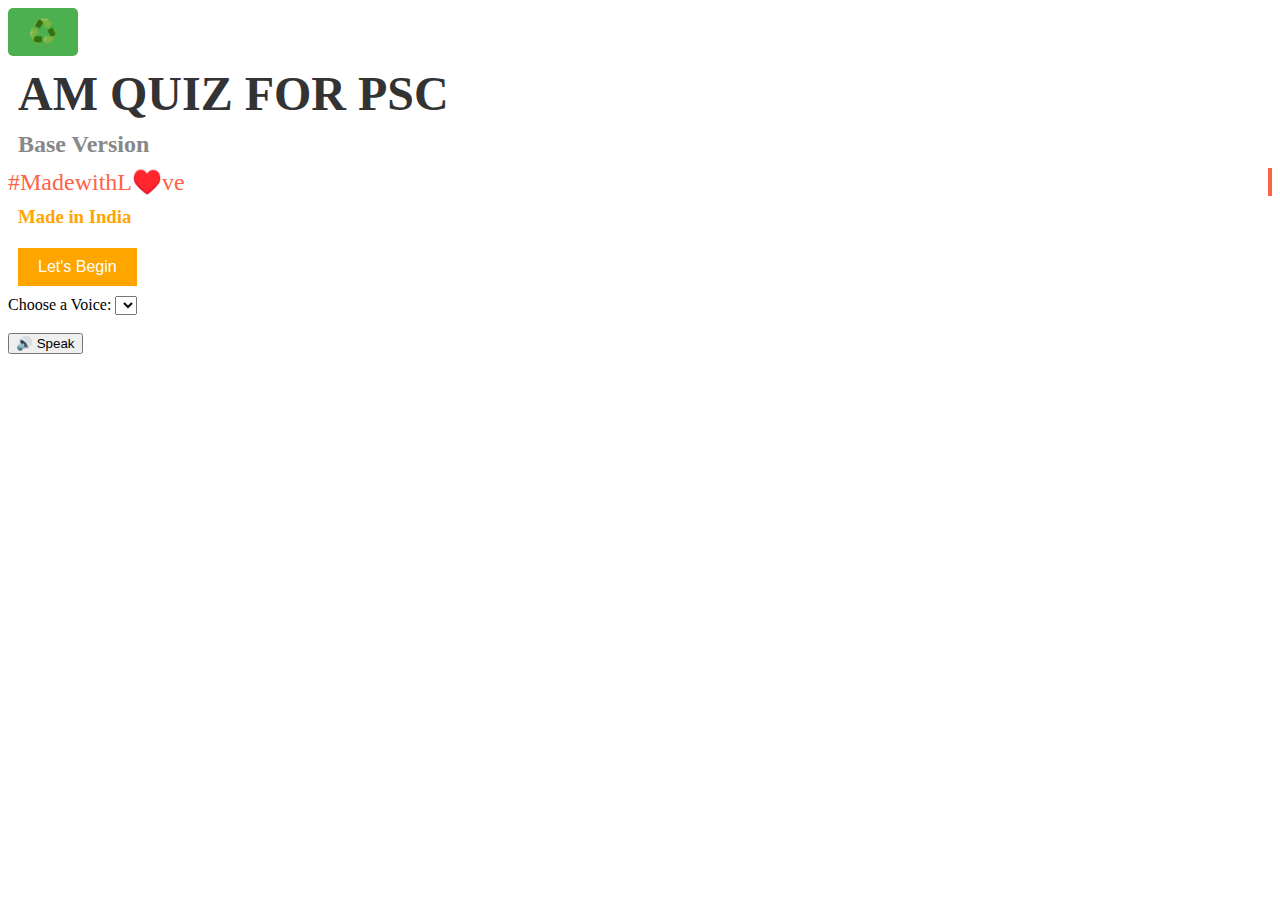
<file: index.html>
<!DOCTYPE html>
<html lang="en">
<head>
     <meta charset="UTF-8">
  <meta name="viewport" content="width=device-width, initial-scale=1.0">
     
  <style>
    .refresh-button {
      font-size: 24px;
      padding: 10px 20px;
      border: none;
      cursor: pointer;
      background-color: #4CAF50;
      color: white;
      border-radius: 5px;
    }

    .refresh-button:hover {
      background-color: #45a049;
    }


     
<div class="loader">
  <div>
    <ul>
      <li>
        <svg fill="currentColor" viewBox="0 0 90 120">
          <path d="M90,0 L90,120 L11,120 C4.92486775,120 0,115.075132 0,109 L0,11 C0,4.92486775 4.92486775,0 11,0 L90,0 Z M71.5,81 L18.5,81 C17.1192881,81 16,82.1192881 16,83.5 C16,84.8254834 17.0315359,85.9100387 18.3356243,85.9946823 L18.5,86 L71.5,86 C72.8807119,86 74,84.8807119 74,83.5 C74,82.1745166 72.9684641,81.0899613 71.6643757,81.0053177 L71.5,81 Z M71.5,57 L18.5,57 C17.1192881,57 16,58.1192881 16,59.5 C16,60.8254834 17.0315359,61.9100387 18.3356243,61.9946823 L18.5,62 L71.5,62 C72.8807119,62 74,60.8807119 74,59.5 C74,58.1192881 72.8807119,57 71.5,57 Z M71.5,33 L18.5,33 C17.1192881,33 16,34.1192881 16,35.5 C16,36.8254834 17.0315359,37.9100387 18.3356243,37.9946823 L18.5,38 L71.5,38 C72.8807119,38 74,36.8807119 74,35.5 C74,34.1192881 72.8807119,33 71.5,33 Z"></path>
        </svg>
      </li>
      <li>
        <svg fill="currentColor" viewBox="0 0 90 120">
          <path d="M90,0 L90,120 L11,120 C4.92486775,120 0,115.075132 0,109 L0,11 C0,4.92486775 4.92486775,0 11,0 L90,0 Z M71.5,81 L18.5,81 C17.1192881,81 16,82.1192881 16,83.5 C16,84.8254834 17.0315359,85.9100387 18.3356243,85.9946823 L18.5,86 L71.5,86 C72.8807119,86 74,84.8807119 74,83.5 C74,82.1745166 72.9684641,81.0899613 71.6643757,81.0053177 L71.5,81 Z M71.5,57 L18.5,57 C17.1192881,57 16,58.1192881 16,59.5 C16,60.8254834 17.0315359,61.9100387 18.3356243,61.9946823 L18.5,62 L71.5,62 C72.8807119,62 74,60.8807119 74,59.5 C74,58.1192881 72.8807119,57 71.5,57 Z M71.5,33 L18.5,33 C17.1192881,33 16,34.1192881 16,35.5 C16,36.8254834 17.0315359,37.9100387 18.3356243,37.9946823 L18.5,38 L71.5,38 C72.8807119,38 74,36.8807119 74,35.5 C74,34.1192881 72.8807119,33 71.5,33 Z"></path>
        </svg>
      </li>
      <li>
        <svg fill="currentColor" viewBox="0 0 90 120">
          <path d="M90,0 L90,120 L11,120 C4.92486775,120 0,115.075132 0,109 L0,11 C0,4.92486775 4.92486775,0 11,0 L90,0 Z M71.5,81 L18.5,81 C17.1192881,81 16,82.1192881 16,83.5 C16,84.8254834 17.0315359,85.9100387 18.3356243,85.9946823 L18.5,86 L71.5,86 C72.8807119,86 74,84.8807119 74,83.5 C74,82.1745166 72.9684641,81.0899613 71.6643757,81.0053177 L71.5,81 Z M71.5,57 L18.5,57 C17.1192881,57 16,58.1192881 16,59.5 C16,60.8254834 17.0315359,61.9100387 18.3356243,61.9946823 L18.5,62 L71.5,62 C72.8807119,62 74,60.8807119 74,59.5 C74,58.1192881 72.8807119,57 71.5,57 Z M71.5,33 L18.5,33 C17.1192881,33 16,34.1192881 16,35.5 C16,36.8254834 17.0315359,37.9100387 18.3356243,37.9946823 L18.5,38 L71.5,38 C72.8807119,38 74,36.8807119 74,35.5 C74,34.1192881 72.8807119,33 71.5,33 Z"></path>
        </svg>
      </li>
      <li>
        <svg fill="currentColor" viewBox="0 0 90 120">
          <path d="M90,0 L90,120 L11,120 C4.92486775,120 0,115.075132 0,109 L0,11 C0,4.92486775 4.92486775,0 11,0 L90,0 Z M71.5,81 L18.5,81 C17.1192881,81 16,82.1192881 16,83.5 C16,84.8254834 17.0315359,85.9100387 18.3356243,85.9946823 L18.5,86 L71.5,86 C72.8807119,86 74,84.8807119 74,83.5 C74,82.1745166 72.9684641,81.0899613 71.6643757,81.0053177 L71.5,81 Z M71.5,57 L18.5,57 C17.1192881,57 16,58.1192881 16,59.5 C16,60.8254834 17.0315359,61.9100387 18.3356243,61.9946823 L18.5,62 L71.5,62 C72.8807119,62 74,60.8807119 74,59.5 C74,58.1192881 72.8807119,57 71.5,57 Z M71.5,33 L18.5,33 C17.1192881,33 16,34.1192881 16,35.5 C16,36.8254834 17.0315359,37.9100387 18.3356243,37.9946823 L18.5,38 L71.5,38 C72.8807119,38 74,36.8807119 74,35.5 C74,34.1192881 72.8807119,33 71.5,33 Z"></path>
        </svg>
      </li>
      <li>
        <svg fill="currentColor" viewBox="0 0 90 120">
          <path d="M90,0 L90,120 L11,120 C4.92486775,120 0,115.075132 0,109 L0,11 C0,4.92486775 4.92486775,0 11,0 L90,0 Z M71.5,81 L18.5,81 C17.1192881,81 16,82.1192881 16,83.5 C16,84.8254834 17.0315359,85.9100387 18.3356243,85.9946823 L18.5,86 L71.5,86 C72.8807119,86 74,84.8807119 74,83.5 C74,82.1745166 72.9684641,81.0899613 71.6643757,81.0053177 L71.5,81 Z M71.5,57 L18.5,57 C17.1192881,57 16,58.1192881 16,59.5 C16,60.8254834 17.0315359,61.9100387 18.3356243,61.9946823 L18.5,62 L71.5,62 C72.8807119,62 74,60.8807119 74,59.5 C74,58.1192881 72.8807119,57 71.5,57 Z M71.5,33 L18.5,33 C17.1192881,33 16,34.1192881 16,35.5 C16,36.8254834 17.0315359,37.9100387 18.3356243,37.9946823 L18.5,38 L71.5,38 C72.8807119,38 74,36.8807119 74,35.5 C74,34.1192881 72.8807119,33 71.5,33 Z"></path>
        </svg>
      </li>
      <li>
        <svg fill="currentColor" viewBox="0 0 90 120">
          <path d="M90,0 L90,120 L11,120 C4.92486775,120 0,115.075132 0,109 L0,11 C0,4.92486775 4.92486775,0 11,0 L90,0 Z M71.5,81 L18.5,81 C17.1192881,81 16,82.1192881 16,83.5 C16,84.8254834 17.0315359,85.9100387 18.3356243,85.9946823 L18.5,86 L71.5,86 C72.8807119,86 74,84.8807119 74,83.5 C74,82.1745166 72.9684641,81.0899613 71.6643757,81.0053177 L71.5,81 Z M71.5,57 L18.5,57 C17.1192881,57 16,58.1192881 16,59.5 C16,60.8254834 17.0315359,61.9100387 18.3356243,61.9946823 L18.5,62 L71.5,62 C72.8807119,62 74,60.8807119 74,59.5 C74,58.1192881 72.8807119,57 71.5,57 Z M71.5,33 L18.5,33 C17.1192881,33 16,34.1192881 16,35.5 C16,36.8254834 17.0315359,37.9100387 18.3356243,37.9946823 L18.5,38 L71.5,38 C72.8807119,38 74,36.8807119 74,35.5 C74,34.1192881 72.8807119,33 71.5,33 Z"></path>
        </svg>
      </li>
    </ul>
  </div><span>Loading</span></div>

<script async src="https://pagead2.googlesyndication.com/pagead/js/adsbygoogle.js?client=ca-pub-6700613757323923"
     crossorigin="anonymous"></script>

    <meta name="google-adsense-account" content="ca-pub-6700613757323923">

    
    <meta charset="UTF-8">
    <meta name="viewport" content="width=device-width, initial-scale=1.0">
    <title>AM QUIZ FOR PSC</title>
     
    <style>
        /* General Styles */
        body {
margin: 0;
      padding: 0;
      background: url('animated_background.gif') no-repeat center center fixed; /* Replace 'your-image.gif' with your GIF file path */
      background-size: cover; /* Ensures the GIF covers the entire screen */
      height: 100vh; /* Full viewport height */

            
            font-family: Arial, sans-serif;
            margin: 0;
            padding: 0;
            background: linear-gradient(to bottom, #fff, #f2f2f2);
            text-align: center;
        }
        h1, h2, h3 {
            margin: 10px;
        }

        .welcome-page, .quiz-page, .end-page {
            display: none;
        }
        .active {
            display: block;
        }

        /* Welcome Page Styles */
        .welcome-page h1 {
            font-size: 3em;
            color: #333;
        }
        .welcome-page h2 {
            color: #888;
        }
        .animated-text {
            font-size: 1.5em;
            color: #ff6347;
            animation: typing 3s steps(20, end), blink 0.5s step-end infinite;
            white-space: nowrap;
            overflow: hidden;
            border-right: 4px solid;
        }
        @keyframes typing {
            from { width: 0; }
            to { width: 100%; }
        }
        @keyframes blink {
            50% { border-color: transparent; }
        }

        .btn {
            background: orange;
            color: white;
            padding: 10px 20px;
            border: none;
            cursor: pointer;
            font-size: 1em;
            margin: 10px;
        }

        /* Quiz Page Styles */
        .quiz-page {
            padding: 20px;
        }
        .question {
            font-size: 1.2em;
            margin: 20px 0;
        }
        .answers button {
            background: #f9f9f9;
            color: #333;
            padding: 10px 20px;
            border: 2px solid #ccc;
            margin: 5px;
            cursor: pointer;
            transition: 0.3s;
        }
        .answers button:hover {
            background: #ddd;
        }
        .timer {
            margin: 20px;
            font-size: 1.5em;
        }
        .timer .analog {
            width: 100px;
            height: 100px;
            margin: 10px auto;
            border: 4px solid #000;
            border-radius: 50%;
            position: relative;
        }
        .timer .hand {
            position: absolute;
            width: 50%;
            height: 2px;
            background: red;
            top: 50%;
            left: 50%;
            transform-origin: 0% 50%;
            transform: rotate(0deg);
            transition: 0.5s linear;
        }

        /* End Page */
        .end-page {
            padding: 20px;
        }
        .result {
            font-size: 2em;
            margin: 20px;
        }

        /* Light Indicator Styles */
        .light-indicator {
            width: 50px;
            height: 50px;
            border-radius: 50%;
            margin: 20px auto;
            background-color: grey;
            animation: blink-animation 1s infinite alternate;
            display: none;
        }
        .green-light {
            background-color: green;
        }
        .red-light {
            background-color: red;
        }

        /* Sad Emoji Animation */
        .sad-emoji {
            font-size: 50px;
            display: none;
            animation: sad-emoji-animation 1s ease-out;
        }
        @keyframes sad-emoji-animation {
            from {
                transform: translateY(-20px);
                opacity: 0;
            }
            to {
                transform: translateY(0);
                opacity: 1;
            }
        }

        /* Scoreboard */
        .score-board {
            margin-top: 20px;
            font-size: 1.5em;
            color: #333;
        }
    </style>
</head>
<body>
     <button class="refresh-button" onclick="location.reload()">♻️</button>

    <!-- Welcome Page -->
    <div class="welcome-page active">
        <h1>AM QUIZ FOR PSC</h1>
        <h2>Base Version</h2>
        <div class="animated-text">#MadewithL♥️ve</div>
        <h3 style="color: orange; margin-top: 10px;">Made in India</h3>
        <button class="btn" id="start-quiz">Let's Begin</button>
    </div>

    <!-- Quiz Page -->
    <div class="quiz-page">
        <div class="header">
            <div style="display: flex; justify-content: space-between; padding: 0 20px;">
                <h3 id="question-number">Question 1/25</h3>
            </div>
        </div>
        <div class="timer">
            <div class="analog">
                <div class="hand" id="analog-hand"></div>
            </div>
            <span id="timer-display">25</span> seconds
        </div>
        <div class="question" id="question-text">Question will appear here.</div>
        <div class="answers" id="answers-container"></div>

        <!-- Light Indicator and Sad Emoji -->
        <div class="light-indicator" id="light-indicator"></div>
        <div class="sad-emoji" id="sad-emoji">😢</div>

        <!-- Scoreboard -->
        <div class="score-board">
            Score: <span id="score-display">0</span>/25
        </div>
    </div>

    <!-- End Page -->
    <div class="end-page">
        <h2>Quiz Completed!</h2>
        <div class="result" id="final-score">Your Score: 0/25</div>
        <button class="btn" id="restart-quiz">Restart Quiz</button>
    </div>

    <script>
        /* JavaScript for Quiz Functionality */

        const questions = 
             [
  {
    "question": "കവിതയിലെ 'മണ്ണും ചില്ലയും' എന്തിനെ പ്രതിനിധീകരിക്കുന്നു?",
    "options": ["മണ്ണിന്റെ ഗുണം", "ചെടികളുടെ പോഷണം", "പ്രകൃതിയുടെ നന്മ", "ജീവിതത്തിന്റെ പ്രതീക്ഷ"],
    "correct": 3
  },
  {
    "question": "'മുറ്റത്തിനൈശ്വര്യം' എന്നത് എന്താണെന്ന് വ്യക്തമാക്കുക?",
    "options": ["ചെടികളും പൂക്കളും", "ആറിന്റെ ശബ്ദം", "പ്രകൃതിയുടെ സമൃദ്ധി", "കുട്ടിക്കാല ഓർമ്മകൾ"],
    "correct": 0
  },
  {
    "question": "'പിന്നെയും പൂക്കുമീ ചില്ലകൾ' കവിതയുടെ ആമുഖം ഏത് ആശയത്തെ ചുറ്റിപ്പറ്റിയതാണ്?",
    "options": ["മണ്ണിന്റെ പ്രാധാന്യം", "ജീവിതത്തിലെ പ്രതീക്ഷ", "കൃഷിയുടെ മഹത്വം", "കുട്ടിക്കാല ഓർമ്മകൾ"],
    "correct": 1
  },
  {
    "question": "വരികൾ: 'ഭൂമിയിലും നിങ്ങൾ തളിർക്കും, ആകാശത്തിലും വേരു പടരും' - ഇവ എന്തിനെ സൂചിപ്പിക്കുന്നു?",
    "options": ["ജീവിതത്തിലെ പുതുജീവിതം", "ചെടികളുടെ വളർച്ച", "പ്രകൃതിയുടെ സൗന്ദര്യം", "ഭൂമിയുടെയും ആകാശത്തിന്റെയും ബന്ധം"],
    "correct": 0
  },
  {
    "question": "'ചില്ലകൾ' എന്നതിന് എന്താണ് കവയിത്രി നൽകുന്ന അർത്ഥം?",
    "options": ["പൊടിക്കാറ്റുകൾ", "ചെടികളുടെ പുഷ്പിത അവസ്ഥ", "മണ്ണിന്റെ വേരുകൾ", "കുട്ടിക്കാല ഓർമ്മകൾ"],
    "correct": 1
  },
  {
    "question": "'ഓണവും പൂവും മറന്ന മലയാള-നാടിങ്ങു ഖിന്ന' - ഈ വരികളിൽ കാണുന്ന തോന്നൽ എന്താണ്?",
    "options": ["പ്രകൃതിയുടെ ആകർഷണം", "ഓണക്കാലത്തെ നഷ്ടം", "പാരമ്പര്യത്തിന്റെ പ്രതിഫലം", "മണ്ണിന്റെ നാശം"],
    "correct": 2
  },
  {
    "question": "കവിതയിൽ 'വേരുകളും തളിരുകളും' എന്തിനെ പ്രതിനിധീകരിക്കുന്നു?",
    "options": ["ജീവിതത്തിന്റെ തുടക്കം", "മണ്ണിന്റെ വളർച്ച", "സൗഹൃദത്തിന്റെ വേരുകൾ", "കൃഷിയുടെ പ്രതീക്ഷ"],
    "correct": 0
  },
  {
    "question": "'മുറ്റത്തിനൈശ്വര്യം' എന്നതിൽ പറയുന്നത് എന്തിനെക്കുറിച്ചാണ്?",
    "options": ["കൃഷിയുടെ സമൃദ്ധി", "ചെടികളുടെ പുഷ്പങ്ങൾ", "മണ്ണിന്റെ പ്രാധാന്യം", "ജീവിതത്തിലെ പ്രതീക്ഷ"],
    "correct": 1
  },
  {
    "question": "'തളിർപ്പൂക്കൾ' എന്നത് എന്താണ് സൂചിപ്പിക്കുന്നത്?",
    "options": ["ചെടികൾ", "പ്രകൃതിയുടെ സൗന്ദര്യം", "ജീവിതത്തിന്റെ പുതുമ", "കൃഷിയുടെ മഹത്വം"],
    "correct": 2
  },
  {
    "question": "'ചില്ലകളിൽ പൂക്കുക' - എന്തിന്റെ പ്രതീകമാണ്?",
    "options": ["ചെടികൾ പുഷ്പിക്കുന്നത്", "ജീവിതത്തിൽ പ്രതീക്ഷ ഉയരുന്നത്", "പ്രകൃതിയുടെ പുനരുജ്ജീവനം", "മണ്ണിന്റെ മഹത്വം"],
    "correct": 1
  },
  {
    "question": "'പ്രകൃതിയോടുള്ള സ്നേഹം' കവിതയിലെ ഏത് ഭാഗത്തിലാണ് പ്രകടമാകുന്നത്?",
    "options": ["പൂക്കളെയും തളിരുകളെയും കുറിച്ചുള്ള വരികളിൽ", "മണ്ണിന്റെയും ആകാശത്തിന്റെയും നന്മയെക്കുറിച്ച് പറയുമ്പോൾ", "ചില്ലകളിൽ പൂക്കുന്നത് സൂചിപ്പിച്ചപ്പോൾ", "എല്ലാ ഭാഗങ്ങളിലുമുള്ള പ്രമേയത്തിലൂടെയുമാണ്"],
    "correct": 3
  },
  {
    "question": "'വേരുകൾ' എന്നത് എന്തിന്റെ പ്രതിനിധിയാണ്?",
    "options": ["ജീവിതത്തിന്റെ ബലസ്ഥാനം", "ചെടികളുടെ വളർച്ച", "മണ്ണിന്റെ ശക്തി", "കൃഷിയുടെ പ്രാധാന്യം"],
    "correct": 0
  },
  {
    "question": "'മണ്ണും ആകാശവും' - ഈ കവിതയിൽ ഇവ എന്തിനെ പ്രതിനിധീകരിക്കുന്നു?",
    "options": ["ചെടികളുടെ പൂർണത", "പ്രകൃതിയുടെ ശക്തി", "ജീവിതത്തിന്റെ രണ്ടായാമങ്ങൾ", "പ്രതീക്ഷയും വിശ്വാസവും"],
    "correct": 3
  },
  {
    "question": "'മണ്ണിൽ തളിർക്കും' - ഇതിലൂടെ ജീവിതത്തെക്കുറിച്ച് എന്താണ് സൂചിപ്പിക്കുന്നത്?",
    "options": ["ജീവിതത്തിന്റെ തുടക്കം", "പ്രകൃതിയുടെ സാധ്യത", "മണ്ണിന്റെ പ്രാധാന്യം", "പുനരുജ്ജീവനം"],
    "correct": 2
  },
  {
    "question": "'ആകാശത്തിലും വേരു പടരും' - ഇതിലൂടെ ഏത് പ്രതീകമാണ് നൽകുന്നത്?",
    "options": ["പ്രകൃതിയുടെ സവിശേഷത", "മരങ്ങളുടെയും വേരുകളുടെയും വളർച്ച", "വ്യാപനത്തിന്റെയും വിശാലതയുടെയും പ്രതീകം", "സൗന്ദര്യത്തിന്റെ മഹത്വം"],
    "correct": 2
  },
  {
    "question": "'പിന്നെയും പൂക്കുമീ ചില്ലകൾ' എന്ന പാഠഭാഗത്തിൽ കവയിത്രി ഏത് സന്ദേശമാണ് നൽകുന്നത്?",
    "options": ["ജീവിതത്തിൽ പ്രതീക്ഷ നൽകുക", "കൃഷിയുടെ പ്രാധാന്യം", "ഭൂമിയുടെ നന്മ", "പ്രകൃതിയുടെ പ്രത്യാശ"],
    "correct": 0
  },
  {
    "question": "'മണ്ണിൽ വളരുന്ന ചെടികൾ' - ഇതിന്റെ സന്ദേശം എന്താണ്?",
    "options": ["മണ്ണിന്റെ നന്മ", "ചെടികളുടെ വളർച്ച", "പ്രകൃതിയുടെ മഹത്വം", "ജീവിതത്തിൽ പ്രതീക്ഷ പകരൽ"],
    "correct": 3
  },
  {
    "question": "'പൂക്കളുടെയും തളിരുകളുടെയും' നിമിഷങ്ങൾ ഏത് പ്രേരണയാണ് നൽകുന്നത്?",
    "options": ["പ്രകൃതിയോടുള്ള ആകർഷണം", "ജീവിതത്തിന്റെ പുതുമ", "ഭാവനയുടെ പുത്തൻ ലോകം", "സൗഹൃദത്തിന്റെ വേരുകൾ"],
    "correct": 1
  },
  {
    "question": "'ചില്ലകൾ' എന്നത് എന്തിനെയും സൂചിപ്പിക്കുന്നു?",
    "options": ["ചെടികളുടെ പുഷ്പിതാവസ്ഥ", "പ്രകൃതിയുടെ പുനരുജ്ജീവനം", "ജീവിതത്തിലെ പ്രതീക്ഷ", "സൗഹൃദത്തിന്റെ വേരുകൾ"],
    "correct": 2
  },
  {
    "question": "കവിതയിൽ 'മണ്ണിന്റെ കരുത്ത്' എന്തിനെ പ്രതിനിധാനം ചെയ്യുന്നു?",
    "options": ["പ്രകൃതിയുടെ ശക്തി", "ചെടികളുടെ വളർച്ച", "ജീവിതത്തിലെ പ്രതീക്ഷ", "മണ്ണിന്റെ പ്രത്യാശ"],
    "correct": 0
  },
  
  {
    "question": "കവിതയുടെ പ്രധാന ആശയം എന്താണ്?",
    "options": ["പ്രകൃതിയോടുള്ള സ്നേഹം", "ജീവിതത്തിലേക്ക് പ്രതീക്ഷ നൽകുക", "കൃഷിയുടെ പ്രാധാന്യം", "കുട്ടിക്കാലത്തിന്റെ ഓർമ്മകൾ"],
    "correct": 0
  },
  {
    "question": "കവിതയിൽ 'ചില്ലകൾ പൂക്കും' എന്നത് എന്തിനെ സൂചിപ്പിക്കുന്നു?",
    "options": ["ചെടികളുടെ വളർച്ച", "പ്രകൃതിയുടെ പുതുമ", "ജീവിതത്തിലെ പുതുജീവിതം", "കുട്ടിക്കാലത്തിന്റെ പൂക്കൾ"],
    "correct": 2
  },
  {
    "question": "ഭൂമിയിലും നിങ്ങൾ തളിർക്കും; ആകാശത്തിലും വേരു പടരും - ഈ വരികളിൽ നിന്ന് എന്താണ് പഠിക്കാനാവുന്നത്?",
    "options": ["വളർച്ചയും പ്രതീക്ഷയും", "പ്രകൃതിയുടെ വൈവിധ്യവും സൗന്ദര്യവും", "മണ്ണിന്റെയും ആകാശത്തിന്റെയും പ്രാധാന്യം", "കൃഷിയുടെ മഹത്വം"],
    "correct": 0
  },
  {
    "question": "കവിതയിലെ കേന്ദ്ര കഥാപാത്രം ആരാണ്?",
    "options": ["വേരുകൾ", "തളിരുകൾ", "മണ്ണ്", "ചെടികൾ"],
    "correct": 1
  },
  {
    "question": "കവയിത്രി കുട്ടിക്കാലത്തെ ഏത് വശം ഓർക്കുന്നു?",
    "options": ["വീട്ടമ്മയുടെ കരുതൽ", "മണ്ണിലെ കളികൾ", "വഴവഴക്കമുള്ള മുറ്റം", "പറമ്പിൽ കളിച്ച ദിനങ്ങൾ"],
    "correct": 3
  },
  {
    "question": "'മുറ്റത്തിനൈശ്വര്യം' എന്നതിന് എന്ത് അർത്ഥമുണ്ട്?",
    "options": ["വേരുകളും തളിരുകളും", "ചെടികളുടെ പുഷ്പണി", "കൃഷിയുടെ സമൃദ്ധി", "ഭൂമിയുടെ സൗന്ദര്യം"],
    "correct": 1
  },
  {
    "question": "കവിതയിൽ 'തളിർപ്പൂക്കൾ' എന്തിനെ പ്രതിനിധീകരിക്കുന്നു?",
    "options": ["സൗഹൃദത്തിന്റെ വേരുകൾ", "ഭൂമിയുടെ പ്രതീക്ഷ", "ജീവിതത്തിലെ പുതുഭാവന", "കൃഷിയുടെ വളർച്ച"],
    "correct": 2
  },
  {
    "question": "'ഓണവും പൂവും മറന്ന മലയാള-നാടിങ്ങു ഖിന്ന' - ഈ വരികളിൽ കവയിത്രിയുടെ ദുഃഖം എന്ത് വ്യക്തമാക്കുന്നു?",
    "options": ["മലയാളിയുടെ പാരമ്പര്യ നഷ്ടം", "കൃഷിയുടെ പ്രാധാന്യം", "കുടുംബത്തിന്റെ സ്നേഹം", "സമൂഹത്തിന്റെ മാറ്റങ്ങൾ"],
    "correct": 0
  },
  {
    "question": "'മണ്ണും ചില്ലയും' എന്ന കാഴ്ച കവിതയിൽ എന്തിനെയാണ് പ്രതിനിധീകരിക്കുന്നത്?",
    "options": ["ചെടികളുടെ വളർച്ചയും പോഷണവും", "പ്രകൃതിയും മനുഷ്യനും തമ്മിലുള്ള ബന്ധം", "ജീവിതത്തെ പ്രതിഫലിപ്പിക്കുന്ന പ്രത്യാശ", "ഭൂമിയുടെ പ്രതീക്ഷ"],
    "correct": 2
  },
  {
    "question": "പാടങ്ങൾക്ക് 'ചില്ലകൾ പൂക്കും' എന്നു പറയുന്നത് എന്തുകൊണ്ടാണ്?",
    "options": ["ചെടികൾ പൂക്കുന്ന സമയം", "മണ്ണിന്റെ വളർച്ച", "പ്രകൃതിയുടെ പുതുമ", "ജീവിതത്തിന്റെ പ്രതീക്ഷ"],
    "correct": 3
  }
  
    // Add more questions as required to make up to 100
];

        let currentQuestion = 0;
    let score = 0;
    let timerInterval;

    const welcomePage = document.querySelector('.welcome-page');
    const quizPage = document.querySelector('.quiz-page');
    const endPage = document.querySelector('.end-page');

    const startQuizButton = document.getElementById('start-quiz');
    const restartQuizButton = document.getElementById('restart-quiz');

    const questionText = document.getElementById('question-text');
    const answersContainer = document.getElementById('answers-container');
    const timerDisplay = document.getElementById('timer-display');
    const analogHand = document.getElementById('analog-hand');
    const questionNumber = document.getElementById('question-number');
    const finalScore = document.getElementById('final-score');
    const scoreDisplay = document.getElementById('score-display');
    const lightIndicator = document.getElementById('light-indicator');
    const sadEmoji = document.getElementById('sad-emoji');

    function shuffleArray(arr) {
        for (let i = arr.length - 1; i > 0; i--) {
            const j = Math.floor(Math.random() * (i + 1));
            [arr[i], arr[j]] = [arr[j], arr[i]];
        }
    }

    function startQuiz() {
        currentQuestion = 0;
        score = 0;
        scoreDisplay.textContent = score;
        shuffleArray(questions); // Shuffle the question order here.
        welcomePage.classList.remove('active');
        quizPage.classList.add('active');
        loadQuestion();
    }

    function endQuiz() {
        quizPage.classList.remove('active');
        endPage.classList.add('active');
        finalScore.textContent = `Your Score: ${score}/${questions.length}`;
    }

    function restartQuiz() {
        endPage.classList.remove('active');
        welcomePage.classList.add('active');
    }

    function loadQuestion() {
        if (currentQuestion >= questions.length) {
            endQuiz();
            return;
        }

        const q = questions[currentQuestion];
        questionText.textContent = q.question;
        answersContainer.innerHTML = '';
        questionNumber.textContent = `Question ${currentQuestion + 1}/${questions.length}`;

        let shuffledOptions = [...q.options];
        shuffleArray(shuffledOptions);

        shuffledOptions.forEach((option, index) => {
            const button = document.createElement('button');
            button.textContent = String.fromCharCode(97 + index) + ". " + option;
            button.onclick = () => checkAnswer(index === shuffledOptions.indexOf(q.options[q.correct]));
            answersContainer.appendChild(button);
        });

        startTimer();
    }

    function checkAnswer(correct) {
        clearInterval(timerInterval);
        lightIndicator.style.display = 'block';

        if (correct) {
            lightIndicator.classList.add('green-light');
            lightIndicator.classList.remove('red-light');
            score++;
            scoreDisplay.textContent = score;
            setTimeout(() => lightIndicator.style.display = 'none', 500);
        } else {
            lightIndicator.classList.add('red-light');
            lightIndicator.classList.remove('green-light');
            sadEmoji.style.display = 'inline-block';
            setTimeout(() => sadEmoji.style.display = 'none', 1000);
            setTimeout(() => lightIndicator.style.display = 'none', 1000);
        }

        currentQuestion++;
        loadQuestion();
    }

    function startTimer() {
        let timeLeft = 25;
        timerDisplay.textContent = timeLeft;
        analogHand.style.transform = `rotate(0deg)`;

        timerInterval = setInterval(() => {
            timeLeft--;
            timerDisplay.textContent = timeLeft;
            analogHand.style.transform = `rotate(${(25 - timeLeft) * 14.4}deg)`;

            if (timeLeft <= 0) {
                clearInterval(timerInterval);
                checkAnswer(false);
            }
        }, 1000);
    }

    startQuizButton.addEventListener('click', startQuiz);
    restartQuizButton.addEventListener('click', restartQuiz);
</script>

     <div>
                    <label for="voiceSelect">Choose a Voice:</label>
                    <select id="voiceSelect"></select>
                    <br><br>
                    <button id="speakButton">🔊 Speak</button>
                </div>

                <div>
                     <script src="script.js"></script> <!-- Link to your external JS file -->
                    <audio id="wrongAudio" src="wrongs.mp3"></audio>
                    <audio id="rightAudio" src="rights.mp3"></audio>
                </div>
            </p>
</div>
     

</body>
</html>
</file>
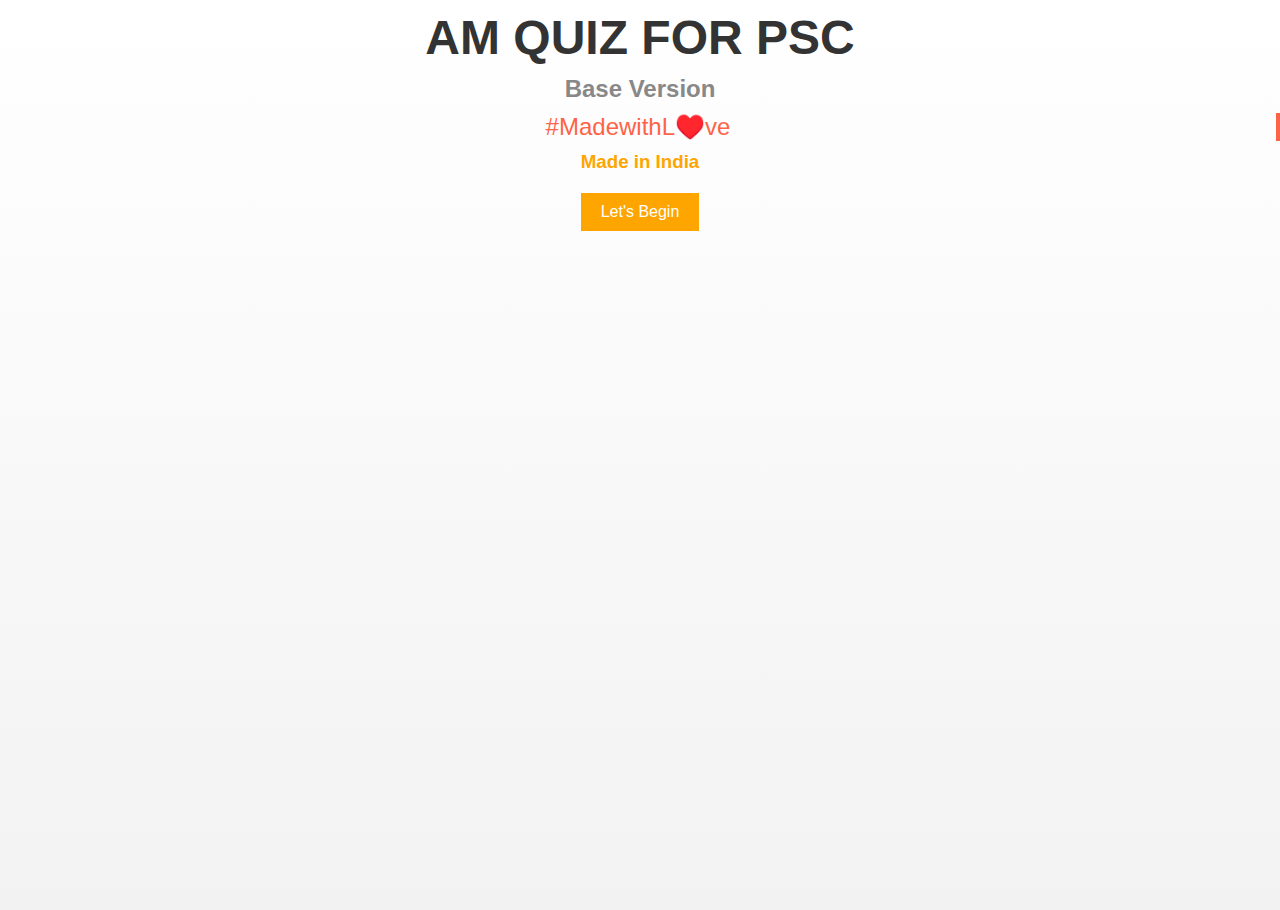
<file: index (1).html>
<!DOCTYPE html>
<html lang="en">
<head>

<script async src="https://pagead2.googlesyndication.com/pagead/js/adsbygoogle.js?client=ca-pub-6700613757323923"
     crossorigin="anonymous"></script>

    <meta name="google-adsense-account" content="ca-pub-6700613757323923">

    
    <meta charset="UTF-8">
    <meta name="viewport" content="width=device-width, initial-scale=1.0">
    <title>AM QUIZ FOR PSC</title>
    <style>
        /* General Styles */
        body {
margin: 0;
      padding: 0;
      background: url('animated_background.gif') no-repeat center center fixed; /* Replace 'your-image.gif' with your GIF file path */
      background-size: cover; /* Ensures the GIF covers the entire screen */
      height: 100vh; /* Full viewport height */

            
            font-family: Arial, sans-serif;
            margin: 0;
            padding: 0;
            background: linear-gradient(to bottom, #fff, #f2f2f2);
            text-align: center;
        }
        h1, h2, h3 {
            margin: 10px;
        }

        .welcome-page, .quiz-page, .end-page {
            display: none;
        }
        .active {
            display: block;
        }

        /* Welcome Page Styles */
        .welcome-page h1 {
            font-size: 3em;
            color: #333;
        }
        .welcome-page h2 {
            color: #888;
        }
        .animated-text {
            font-size: 1.5em;
            color: #ff6347;
            animation: typing 3s steps(20, end), blink 0.5s step-end infinite;
            white-space: nowrap;
            overflow: hidden;
            border-right: 4px solid;
        }
        @keyframes typing {
            from { width: 0; }
            to { width: 100%; }
        }
        @keyframes blink {
            50% { border-color: transparent; }
        }

        .btn {
            background: orange;
            color: white;
            padding: 10px 20px;
            border: none;
            cursor: pointer;
            font-size: 1em;
            margin: 10px;
        }

        /* Quiz Page Styles */
        .quiz-page {
            padding: 20px;
        }
        .question {
            font-size: 1.2em;
            margin: 20px 0;
        }
        .answers button {
            background: #f9f9f9;
            color: #333;
            padding: 10px 20px;
            border: 2px solid #ccc;
            margin: 5px;
            cursor: pointer;
            transition: 0.3s;
        }
        .answers button:hover {
            background: #ddd;
        }
        .timer {
            margin: 20px;
            font-size: 1.5em;
        }
        .timer .analog {
            width: 100px;
            height: 100px;
            margin: 10px auto;
            border: 4px solid #000;
            border-radius: 50%;
            position: relative;
        }
        .timer .hand {
            position: absolute;
            width: 50%;
            height: 2px;
            background: red;
            top: 50%;
            left: 50%;
            transform-origin: 0% 50%;
            transform: rotate(0deg);
            transition: 0.5s linear;
        }

        /* End Page */
        .end-page {
            padding: 20px;
        }
        .result {
            font-size: 2em;
            margin: 20px;
        }

        /* Light Indicator Styles */
        .light-indicator {
            width: 50px;
            height: 50px;
            border-radius: 50%;
            margin: 20px auto;
            background-color: grey;
            animation: blink-animation 1s infinite alternate;
            display: none;
        }
        .green-light {
            background-color: green;
        }
        .red-light {
            background-color: red;
        }

        /* Sad Emoji Animation */
        .sad-emoji {
            font-size: 50px;
            display: none;
            animation: sad-emoji-animation 1s ease-out;
        }
        @keyframes sad-emoji-animation {
            from {
                transform: translateY(-20px);
                opacity: 0;
            }
            to {
                transform: translateY(0);
                opacity: 1;
            }
        }

        /* Scoreboard */
        .score-board {
            margin-top: 20px;
            font-size: 1.5em;
            color: #333;
        }
    </style>
</head>
<body>
    <!-- Welcome Page -->
    <div class="welcome-page active">
        <h1>AM QUIZ FOR PSC</h1>
        <h2>Base Version</h2>
        <div class="animated-text">#MadewithL♥️ve</div>
        <h3 style="color: orange; margin-top: 10px;">Made in India</h3>
        <button class="btn" id="start-quiz">Let's Begin</button>
    </div>

    <!-- Quiz Page -->
    <div class="quiz-page">
        <div class="header">
            <div style="display: flex; justify-content: space-between; padding: 0 20px;">
                <h3 id="question-number">Question 1/25</h3>
            </div>
        </div>
        <div class="timer">
            <div class="analog">
                <div class="hand" id="analog-hand"></div>
            </div>
            <span id="timer-display">25</span> seconds
        </div>
        <div class="question" id="question-text">Question will appear here.</div>
        <div class="answers" id="answers-container"></div>

        <!-- Light Indicator and Sad Emoji -->
        <div class="light-indicator" id="light-indicator"></div>
        <div class="sad-emoji" id="sad-emoji">😢</div>

        <!-- Scoreboard -->
        <div class="score-board">
            Score: <span id="score-display">0</span>/25
        </div>
    </div>

    <!-- End Page -->
    <div class="end-page">
        <h2>Quiz Completed!</h2>
        <div class="result" id="final-score">Your Score: 0/25</div>
        <button class="btn" id="restart-quiz">Restart Quiz</button>
    </div>

    <script>
        /* JavaScript for Quiz Functionality */

        const questions = [
            { question: "കേരളത്തിന്റെ ഔദ്യോഗിക ഭാഷ?", options: ["മലയാളം", "ഇംഗ്ലീഷ്", "ഹിന്ദി", "தமிழ்"], correct: 0 },
            { question: "ഇന്ത്യയുടെ ദേശീയ പുഷ്പം?", options: ["താമര", "ജാസ്മിൻ", "ഗുൽമോഹർ", "റോസ്"], correct: 0 },
            { question: "ഇന്ത്യയിലെ ഏറ്റവും വലിയ സംസ്ഥാനത്ത് ഏത്?", options: ["രാജസ്ഥാന", "ഉത്തർപ്രദേശ്", "മഹാരാഷ്ട്ര", "മധ്യപ്രദേശ്"], correct: 0 },
            { question: "കേരളത്തിലെ ദൃശ്യമാർഗ്ഗം എവിടെയാണ്?", options: ["തിരുവനന്തപുരം", "കോട്ടയം", "പാലക്കാട്", "കൊച്ചി"], correct: 3 },
            { question: "പാർലമെന്റിന്റെ തിരഞ്ഞെടുപ്പ് എന്തൊക്കെയാണ്?", options: ["ലോകസഭ", "രാജ്യസഭ", "നീതിമനോര", "സമവായ"], correct: 0 },
            { question: "ഇന്ത്യയുടെ സ്വാതന്ത്ര്യ ദിനം ഏതാണ്?", options: ["ആഗസ്റ്റ് 15", "ജനുവരി 26", "ഒക്റ്റോബർ 2", "മെയ് 1"], correct: 0 },
    { question: "ഇന്ത്യയുടെ തലസ്ഥാനം ഏതാണ്?", options: ["ഡൽഹി", "മുംബൈ", "കൊൽക്കത്ത", "ചെന്നൈ"], correct: 0 },
    { question: "ഇന്ത്യയുടെ ദേശീയ ഗാനം രചിച്ചത് ആരാണ്?", options: ["രബീന്ദ്രനാഥ് ടാഗോർ", "ബാങ്കിം ചന്ദ്ര ചാറ്റർജീ", "മഹാത്മാ ഗാന്ധി", "ജവാഹർലാൽ നെഹ്റു"], correct: 0 },
    { question: "ഇന്ത്യയുടെ ദേശീയ മൃഗം ഏതാണ്?", options: ["കടുവ", "ആന", "സിംഹം", "പുള്ളിപ്പുലി"], correct: 0 },
    { question: "ഇന്ത്യയുടെ ദേശീയ പക്ഷി ഏതാണ്?", options: ["മയിൽ", "കാക്ക", "കുരുവി", "കഴുകൻ"], correct: 0 },
    { question: "ഇന്ത്യയുടെ സ്വാതന്ത്ര്യ ദിനം എപ്പോഴാണ്?", options: ["1947", "1950", "1930", "1942"], correct: 0 },
    { question: "കേരളത്തിന്റെ ഔദ്യോഗിക ഭാഷ ഏതാണ്?", options: ["മലയാളം", "ഇംഗ്ലീഷ്", "തമിഴ്", "ഹിന്ദി"], correct: 0 },
    { question: "ഇന്ത്യയുടെ ദേശീയ പുഷ്പം ഏതാണ്?", options: ["താമര", "ഗുലാബ്", "സുന്ദരി", "ചെമ്പരത്തി"], correct: 0 },
    { question: "ഇന്ത്യയിലെ ഏറ്റവും വലിയ സംസ്ഥാനം ഏതാണ്?", options: ["രാജസ്ഥാന", "ഉത്തർപ്രദേശ്", "മധ്യപ്രദേശ്", "തമിഴ്നാട്"], correct: 0 },
    { question: "കേരളത്തിന്റെ ഏറ്റവും വലിയ ജില്ല ഏതാണ്?", options: ["പാലക്കാട്", "തൃശൂർ", "കോഴിക്കോട്", "കാസർഗോഡ്"], correct: 0 },
    { question: "കേരളത്തിലെ ഏറ്റവും ചെറിയ ജില്ല ഏതാണ്?", options: ["ആലപ്പുഴ", "വയനാട്", "ഇടുക്കി", "കോട്ടയം"], correct: 1 },
    { question: "ഇന്ത്യയുടെ ആദ്യ പ്രധാനമന്ത്രി ആരായിരുന്നു?", options: ["ജവാഹർലാൽ നെഹ്റു", "ഗാന്ധിജി", "ഇന്ദിരാ ഗാന്ധി", "വല്ലഭായ് പട്ടേൽ"], correct: 0 },
    { question: "ഇന്ത്യയുടെ ദേശീയ ഗാനം ഏതാണ്?", options: ["ജന ഗണ മന", "വന്ദേ മാതരം", "സаре ജഹാൻ സെ അച്ഛാ", "മറൈറൈ ഗാന"], correct: 0 },
    { question: "കേരളത്തിന്റെ നദികളുടെ സംഖ്യ എത്രയാണ്?", options: ["44", "28", "30", "52"], correct: 0 },
    { question: "കേരളത്തിന്റെ ചലച്ചിത്ര നഗരം എവിടെയാണ്?", options: ["കൊച്ചി", "പാലക്കാട്", "കോട്ടയം", "തൃശൂർ"], correct: 0 },
    { question: "കേരളത്തിലെ ഏറ്റവും നീളം കൂടിയ നദി ഏതാണ്?", options: ["പെരിയാർ", "ഭരതപ്പുഴ", "ചാലിയാർ", "പമ്പ"], correct: 0 },
    { question: "ഇന്ത്യയുടെ ആദ്യ രാഷ്ട്രപതി ആരായിരുന്നു?", options: ["ഡോ. രാജേന്ദ്ര പ്രസാദ്", "സർദാർ പട്ടേൽ", "ജവാഹർലാൽ നെഹ്റു", "ഡോ. ബി.ആർ. അംബേദ്കർ"], correct: 0 },
    { question: "ഇന്ത്യയിലെ ഏറ്റവും ഉയരമുള്ള കൊടുമുടി ഏതാണ്?", options: ["കഞ്ചൻജംഗ", "എവറസ്റ്റ്", "അൻനപുര്ണ", "ലോട്ട്സെ"], correct: 0 },
    { question: "ഇന്ത്യയുടെ ദേശീയ കായികം ഏതാണ്?", options: ["ഹോക്കി", "ക്രിക്കറ്റ്", "ഫുട്ബോൾ", "കബഡി"], correct: 0 },
    { question: "കേരളത്തിൽ സാക്ഷരത നേടിയ ആദ്യ ജില്ല ഏതാണ്?", options: ["എറണാകുളം", "കോഴിക്കോട്", "തിരുവനന്തപുരം", "ആലപ്പുഴ"], correct: 0 },
   
    // Add more questions as required to make up to 100
];

        let currentQuestion = 0;
    let score = 0;
    let timerInterval;

    const welcomePage = document.querySelector('.welcome-page');
    const quizPage = document.querySelector('.quiz-page');
    const endPage = document.querySelector('.end-page');

    const startQuizButton = document.getElementById('start-quiz');
    const restartQuizButton = document.getElementById('restart-quiz');

    const questionText = document.getElementById('question-text');
    const answersContainer = document.getElementById('answers-container');
    const timerDisplay = document.getElementById('timer-display');
    const analogHand = document.getElementById('analog-hand');
    const questionNumber = document.getElementById('question-number');
    const finalScore = document.getElementById('final-score');
    const scoreDisplay = document.getElementById('score-display');
    const lightIndicator = document.getElementById('light-indicator');
    const sadEmoji = document.getElementById('sad-emoji');

    function shuffleArray(arr) {
        for (let i = arr.length - 1; i > 0; i--) {
            const j = Math.floor(Math.random() * (i + 1));
            [arr[i], arr[j]] = [arr[j], arr[i]];
        }
    }

    function startQuiz() {
        currentQuestion = 0;
        score = 0;
        scoreDisplay.textContent = score;
        shuffleArray(questions); // Shuffle the question order here.
        welcomePage.classList.remove('active');
        quizPage.classList.add('active');
        loadQuestion();
    }

    function endQuiz() {
        quizPage.classList.remove('active');
        endPage.classList.add('active');
        finalScore.textContent = `Your Score: ${score}/${questions.length}`;
    }

    function restartQuiz() {
        endPage.classList.remove('active');
        welcomePage.classList.add('active');
    }

    function loadQuestion() {
        if (currentQuestion >= questions.length) {
            endQuiz();
            return;
        }

        const q = questions[currentQuestion];
        questionText.textContent = q.question;
        answersContainer.innerHTML = '';
        questionNumber.textContent = `Question ${currentQuestion + 1}/${questions.length}`;

        let shuffledOptions = [...q.options];
        shuffleArray(shuffledOptions);

        shuffledOptions.forEach((option, index) => {
            const button = document.createElement('button');
            button.textContent = String.fromCharCode(97 + index) + ". " + option;
            button.onclick = () => checkAnswer(index === shuffledOptions.indexOf(q.options[q.correct]));
            answersContainer.appendChild(button);
        });

        startTimer();
    }

    function checkAnswer(correct) {
        clearInterval(timerInterval);
        lightIndicator.style.display = 'block';

        if (correct) {
            lightIndicator.classList.add('green-light');
            lightIndicator.classList.remove('red-light');
            score++;
            scoreDisplay.textContent = score;
            setTimeout(() => lightIndicator.style.display = 'none', 500);
        } else {
            lightIndicator.classList.add('red-light');
            lightIndicator.classList.remove('green-light');
            sadEmoji.style.display = 'inline-block';
            setTimeout(() => sadEmoji.style.display = 'none', 1000);
            setTimeout(() => lightIndicator.style.display = 'none', 1000);
        }

        currentQuestion++;
        loadQuestion();
    }

    function startTimer() {
        let timeLeft = 25;
        timerDisplay.textContent = timeLeft;
        analogHand.style.transform = `rotate(0deg)`;

        timerInterval = setInterval(() => {
            timeLeft--;
            timerDisplay.textContent = timeLeft;
            analogHand.style.transform = `rotate(${(25 - timeLeft) * 14.4}deg)`;

            if (timeLeft <= 0) {
                clearInterval(timerInterval);
                checkAnswer(false);
            }
        }, 1000);
    }

    startQuizButton.addEventListener('click', startQuiz);
    restartQuizButton.addEventListener('click', restartQuiz);
</script>

</body>
</html>
</file>
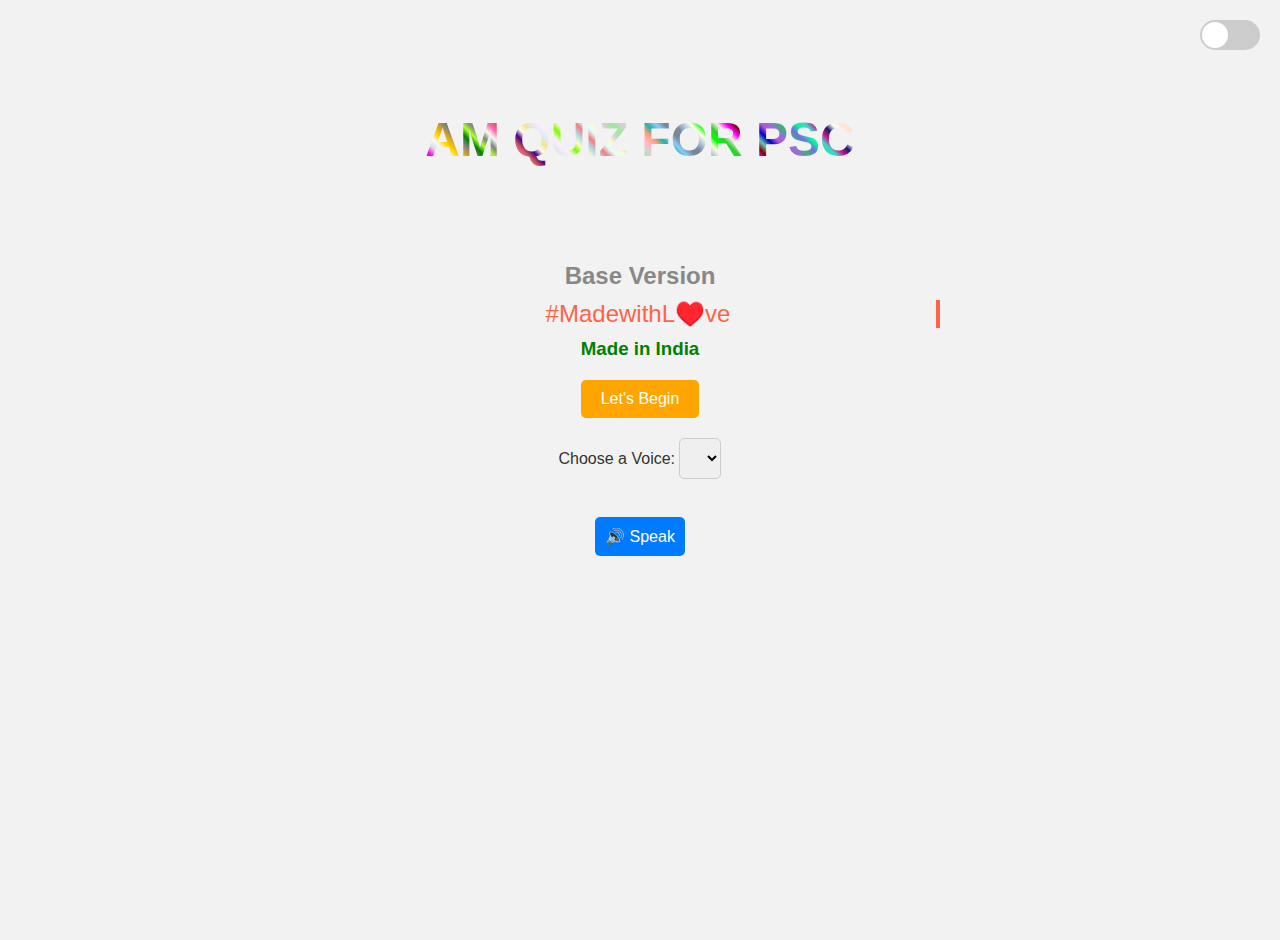
<file: index (2).html>
<!DOCTYPE html>
<html lang="en">
<head>



     <link href="https://fonts.googleapis.com/css2?family=Poppins:wght@400;600&display=swap" rel="stylesheet">
     
<script async src="https://pagead2.googlesyndication.com/pagead/js/adsbygoogle.js?client=ca-pub-6700613757323923"
     crossorigin="anonymous"></script>

    <meta name="google-adsense-account" content="ca-pub-6700613757323923">

    
     
    <meta charset="UTF-8">
    <meta name="viewport" content="width=device-width, initial-scale=1.0">


    <style>
    /* CSS styles for colorful heading */
    .colorful-heading {
        font-size: 3em;
        font-weight: bold;
        background: linear-gradient(45deg, AliceBlue, AntiqueWhite, Aqua, Aquamarine, Azure, Beige, Bisque, Black, BlanchedAlmond, Blue, BlueViolet, Brown, BurlyWood, CadetBlue, Chartreuse, Chocolate, Coral, CornflowerBlue, Cornsilk, Crimson, Cyan, DarkBlue, DarkCyan, DarkGoldenRod, DarkGray, DarkGreen, DarkGrey, DarkKhaki, DarkMagenta, DarkOliveGreen, DarkOrange, DarkOrchid, DarkRed, DarkSalmon, DarkSeaGreen, DarkSlateBlue, DarkSlateGray, DarkSlateGrey, DarkTurquoise, DarkViolet, DeepPink, DeepSkyBlue, DimGray, DimGrey, DodgerBlue, FireBrick, FloralWhite, ForestGreen, Fuchsia, Gainsboro, GhostWhite, Gold, GoldenRod, Gray, Green, GreenYellow, Grey, HoneyDew, HotPink, IndianRed, Indigo, Ivory, Khaki, Lavender, LavenderBlush, LawnGreen, LemonChiffon, LightBlue, LightCoral, LightCyan, LightGoldenRodYellow, LightGray, LightGreen, LightGrey, LightPink, LightSalmon, LightSeaGreen, LightSkyBlue, LightSlateGray, LightSlateGrey, LightSteelBlue, LightYellow, Lime, LimeGreen, Linen, Magenta, Maroon, MediumAquaMarine, MediumBlue, MediumOrchid, MediumPurple, MediumSeaGreen, MediumSlateBlue, MediumSpringGreen, MediumTurquoise, MediumVioletRed, MidnightBlue, MintCream, MistyRose, Moccasin, NavajoWhite, Navy, OldLace, Olive, OliveDrab, Orange, OrangeRed, Orchid, PaleGoldenRod, PaleGreen, PaleTurquoise, PaleVioletRed, PapayaWhip, PeachPuff, Peru, Pink, Plum, PowderBlue, Purple, RebeccaPurple, Red, RosyBrown, RoyalBlue, SaddleBrown, Salmon, SandyBrown, SeaGreen, SeaShell, Sienna, Silver, SkyBlue, SlateBlue, SlateGray, SlateGrey, Snow, SpringGreen, SteelBlue, Tan, Teal, Thistle, Tomato, Turquoise, Violet, Wheat, White, WhiteSmoke, Yellow, YellowGreen);
        -webkit-background-clip: text;
        color: transparent;
        text-align: center;
        margin: 20px 0;
    }
</style>

     
   <script src="script.js"></script>  
</head>
<body>
     
     
     <br><br><br><br>
    <h1 class="colorful-heading">AM QUIZ FOR PSC</h1>

     
    <style>
         
        /* General Styles */
        body {
margin: 0;
      padding: 0;
      background: url('animated_background.gif') no-repeat center center fixed; /* Replace 'your-image.gif' with your GIF file path */
      background-size: cover; /* Ensures the GIF covers the entire screen */
      height: 100vh; /* Full viewport height */

            
            font-family: Arial, sans-serif;
            margin: 0;
            padding: 0;
            background: linear-gradient(to bottom, #fff, #f2f2f2);
            text-align: center;
        }
        h1, h2, h3 {
            margin: 10px;
        }

        .welcome-page, .quiz-page, .end-page {
            display: none;
        }
        .active {
            display: block;
        }

        /* Welcome Page Styles */
        .welcome-page h1 {
            font-size: 3em;
            color: #333;
        }
        .welcome-page h2 {
            color: #888;
        }
        .animated-text {
            font-size: 1.5em;
            color: #ff6347;
            animation: typing 3s steps(20, end), blink 0.5s step-end infinite;
            white-space: nowrap;
            overflow: hidden;
            border-right: 4px solid;
        }
        @keyframes typing {
            from { width: 0; }
            to { width: 100%; }
        }
        @keyframes blink {
            50% { border-color: transparent; }
        }

        .btn {
            background: orange;
            color: white;
            padding: 10px 20px;
            border: none;
            cursor: pointer;
            font-size: 1em;
            margin: 10px;
        }

        /* Quiz Page Styles */
        .quiz-page {
            padding: 20px;
        }
        .question {
            font-size: 1.2em;
            margin: 20px 0;
        }
        .answers button {
            background: #f9f9f9;
            color: #333;
            padding: 10px 20px;
            border: 2px solid #ccc;
            margin: 5px;
            cursor: pointer;
            transition: 0.3s;
        }
        .answers button:hover {
            background: #ddd;
        }
        .timer {
            margin: 20px;
            font-size: 1.5em;
        }
        .timer .analog {
            width: 100px;
            height: 100px;
            margin: 10px auto;
            border: 4px solid #000;
            border-radius: 50%;
            position: relative;
        }
        .timer .hand {
            position: absolute;
            width: 50%;
            height: 2px;
            background: red;
            top: 50%;
            left: 50%;
            transform-origin: 0% 50%;
            transform: rotate(0deg);
            transition: 0.5s linear;
        }

        /* End Page */
        .end-page {
            padding: 20px;
        }
        .result {
            font-size: 2em;
            margin: 20px;
        }

        /* Light Indicator Styles */
        .light-indicator {
            width: 50px;
            height: 50px;
            border-radius: 50%;
            margin: 20px auto;
            background-color: grey;
            animation: blink-animation 1s infinite alternate;
            display: none;
        }
        .green-light {
            background-color: green;
        }
        .red-light {
            background-color: red;
        }

        /* Sad Emoji Animation */
        .sad-emoji {
            font-size: 50px;
            display: none;
            animation: sad-emoji-animation 1s ease-out;
        }
        @keyframes sad-emoji-animation {
            from {
                transform: translateY(-20px);
                opacity: 0;
            }
            to {
                transform: translateY(0);
                opacity: 1;
            }
        }

        /* Scoreboard */
        .score-board {
            margin-top: 20px;
            font-size: 1.5em;
            color: #333;
        }
    </style>

   <link rel="stylesheet" href="style.css">

</head>
<body class="light-mode">
    <div class="toggle-container">
        <div class="toggle" id="themeToggle">
            <div class="toggle-slider"></div>
        </div>
    </div>
    
<body>


      <div class="container">
               <p id="content">
    
       
    <!-- Welcome Page -->
    <div class="welcome-page active">
         <h1>        ‎ ‎ ‎ ‎ ‎ ‎ ‎ ‎       </h1>
     
        <h2>Base Version</h2>
        <div class="animated-text">#MadewithL♥️ve</div>
        <h3 style="color:green; margin-top: 10px;">Made in India</h3>
        <button class="btn" id="start-quiz">Let's Begin</button>
    </div>

    <!-- Quiz Page -->
    <div class="quiz-page">
        <div class="header">
            <div style="display: flex; justify-content: space-between; padding: 0 20px;">
                <h3 id="question-number">Question 1/25</h3>
            </div>
        </div>
        <div class="timer">
            <div class="analog">
                <div class="hand" id="analog-hand"></div>
            </div>
            <span id="timer-display">25</span> seconds
        </div>
        <div class="question" id="question-text">Question will appear here.</div>
        <div class="answers" id="answers-container"></div>

        <!-- Light Indicator and Sad Emoji -->
        <div class="light-indicator" id="light-indicator"></div>
        <div class="sad-emoji" id="sad-emoji">😭</div>

        <!-- Scoreboard -->
        <div class="score-board">
            Score: <span id="score-display">0</span>/25
        </div>
    </div>

    <!-- End Page -->
    <div class="end-page">
        <h2>Quiz Completed!</h2>
        <div class="result" id="final-score">Your Score: 0/25</div>
        <button class="btn" id="restart-quiz">Restart Quiz</button>
    </div>

    <script>
        /* JavaScript for Quiz Functionality */

        const questions = [
     
  { question: "ഇന്ത്യയുടെ ദേശീയ ചിഹ്നം ഏത്?", options: ["അശോകസ്തംഭം", "താജ്മഹൽ", "കോനാർക്ക് സൂര്യമന്ദിരം", "കുതിര"], correct: 0 },
  { question: "ഇന്ത്യയുടെ ദേശീയ ഗാനം ഏത്?", options: ["വന്ദേ മാതരം", "ജന ഗണ മന", "സാരേ ജഹാൻ സേ അച്ഛാ", "ഇങ്ക്വിലാബ് സിന്ദാബാദ്"], correct: 1 },
  { question: "ഇന്ത്യയുടെ ദേശീയ കായികം ഏത്?", options: ["ക്രിക്കറ്റ്", "ഹോക്കി", "വോലിയ്ബോൾ", "കബഡി"], correct: 1 },
  { question: "ഇന്ത്യയുടെ ദേശീയ മൃഗം ഏത്?", options: ["വ്യാഘ്രം", "ആന", "മയിലാൻ", "സിംഹം"], correct: 0 },
  { question: "ഇന്ത്യയുടെ ദേശീയ പക്ഷി ഏത്?", options: ["മയിൽ", "കറുത്ത കൊക്ക്", "മുതല", "പാറമുട്ടി"], correct: 0 },
  { question: "ഇന്ത്യയുടെ ദേശീയ പുഷ്പം ഏത്?", options: ["ലോട്ടസ്", "ജാസ്മിൻ", "ഗുലാബ്", "സൂര്യകാന്തി"], correct: 0 },
  { question: "ഇന്ത്യയുടെ ദേശീയ ഫലം ഏത്?", options: ["മാങ്ങ", "പേരയ്ക്ക", "മുന്തിരി", "പൈനാപ്പിൾ"], correct: 0 },
  { question: "ഇന്ത്യയുടെ ദേശീയ പാത്രം ഏത്?", options: ["കുടം", "കുറുവ", "കലശം", "ചിറക"], correct: 2 },
  { question: "ഇന്ത്യയുടെ ആദ്യ പ്രധാനമന്ത്രി ആരാണ്?", options: ["ജവഹർലാൽ നെഹ്രു", "മഹാത്മാഗാന്ധി", "സർദാർ പട്ടേൽ", "രാജേന്ദ്ര പ്രസാദ്"], correct: 0 },
  { question: "ഇന്ത്യയുടെ സ്വാതന്ത്ര്യദിനം ഏത് തിയതിയാണ്?", options: ["ഓഗസ്റ്റ് 15", "ജനുവരി 26", "ഒക്ടോബർ 2", "നവംബർ 14"], correct: 0 },
  { question: "ഇന്ത്യയുടെ ദേശീയ ഭാഷ ഏത്?", options: ["ഹിന്ദി", "ഇംഗ്ലീഷ്", "തമിഴ്", "മലയാളം"], correct: 0 },
  { question: "ഇന്ത്യയുടെ ഏറ്റവും ഉയരമുള്ള കൊടുമുടി ഏത്?", options: ["കാഞ്ചൻജംഗ", "എവറസ്റ്റ്", "നന്ദാദേവി", "അനാമുടി"], correct: 0 },
  { question: "ഇന്ത്യയുടെ പ്രധാന സമുദ്രസീമനിരീക്ഷണ ഏജൻസി ഏത്?", options: ["ISRO", "DRDO", "ബാർക്ക്", "INDIAN NAVY"], correct: 3 },
  { question: "ഇന്ത്യയുടെ ആദ്യ റെയിൽവേ സ്റ്റേഷൻ ഏത്?", options: ["ബോംബെ", "ഡൽഹി", "ഹൗറ", "ചെന്നൈ"], correct: 0 },
  { question: "ഇന്ത്യയിലെ ഏറ്റവും വലിയ നഗരം ഏത്?", options: ["മുംബൈ", "ഡൽഹി", "കൊൽക്കത്ത", "ചെന്നൈ"], correct: 0 },
  { question: "ഇന്ത്യയുടെ ദേശീയ അവധി ദിനങ്ങൾ ഏതൊക്കെയാണു?", options: ["ജനുവരി 26, ഓഗസ്റ്റ് 15, ഒക്ടോബർ 2", "ജനുവരി 1, ഓഗസ്റ്റ് 15, ഡിസംബർ 25", "മെയ് 1, ഓഗസ്റ്റ് 15, ജനുവരി 26", "ഒക്ടോബർ 2, മെയ് 1, ഡിസംബർ 25"], correct: 0 },
  { question: "ഇന്ത്യയുടെ ആദ്യ രാഷ്ട്രപതി ആരാണ്?", options: ["ഡോ. രാജേന്ദ്ര പ്രസാദ്", "ഡോ. രാധാകൃഷ്ണൻ", "സർദാർ പട്ടേൽ", "മഹാത്മാ ഗാന്ധി"], correct: 0 },
  { question: "ഇന്ത്യയുടെ ആദ്യ വനിതാ പ്രധാനമന്ത്രി ആരാണ്?", options: ["ഇന്ദിരാ ഗാന്ധി", "സോണിയാ ഗാന്ധി", "സ്മൃതി ഇറാനി", "പ്രതിഭാ പാട്ടീൽ"], correct: 0 },
  { question: "ഇന്ത്യയുടെ ആദ്യ മനുഷ്യനിർമ്മിത ഉപഗ്രഹം ഏത്?", options: ["ആര്യഭട്ട", "ചന്ദ്രയാൻ", "മംഗൾയാൻ", "കാർട്ടോസാറ്റ്"], correct: 0 },
  { question: "ഇന്ത്യയിലെ ഏറ്റവും വലിയ നദി ഏത്?", options: ["ഗംഗ", "സിന്ദു", "ബ്രഹ്മപുത്ര", "ഗോദാവരി"], correct: 0 },
  { question: "ഇന്ത്യയുടെ ആദ്യ IT പാർക്ക് ഏത്?", options: ["ബാംഗളൂരു", "തൃശ്ശൂർ", "ഹൈദരാബാദ്", "ചെന്നൈ"], correct: 0 },
  { question: "ഇന്ത്യയിലെ ദേശീയ കടുവ സങ്കേതം ഏത്?", options: ["കോർബെറ്റ് നാഷണൽ പാർക്ക്", "സുന്ദർബൻസ്", "കഴിരംഗ നാഷണൽ പാർക്ക്", "പെരിയാർ വൈൽഡ്ലൈഫ് സങ്കേതം"], correct: 0 },
  { question: "ഇന്ത്യയുടെ ആദ്യ ബഹിരാകാശ യാത്രികൻ ആരാണ്?", options: ["രാകേഷ് ശർമ്മ", "വിക്രം സാരാഭായി", "അപജ്ജ ABD", "നീലാംശു മിത്ര"], correct: 0 },
  { question: "ഇന്ത്യയിലെ ഏറ്റവും കൂടുതൽ ജനസംഖ്യയുള്ള സംസ്ഥാനം ഏത്?", options: ["ഉത്തർപ്രദേശ്", "മഹാരാഷ്ട്ര", "ബിഹാർ", "തമിഴ്‌നാട്"], correct: 0 },
  { question: "ഇന്ത്യയുടെ ആദ്യ വനിതാ രാഷ്ട്രപതി ആരാണ്?", options: ["പ്രതിഭാ പാട്ടീൽ", "ഇന്ദിരാ ഗാന്ധി", "സോണിയാ ഗാന്ധി", "മമത ബാനർജി"], correct: 0 },
  { question: "ഇന്ത്യയുടെ ദേശീയ ആഘോഷം ഏത്?", options: ["ദീപാവലി", "പോങ്കൽ", "ഹോളി", "സ്വാതന്ത്ര്യദിനം"], correct: 3 },
  { question: "ഇന്ത്യയുടെ ദേശീയ സംഗീത ഉപകരണം ഏത്?", options: ["വീണ", "തബല", "സിതാർ", "ഫ്ലൂട്ട്"], correct: 0 },
  { question: "ഇന്ത്യയുടെ ആദ്യ സാർവത്രിക തിരഞ്ഞെടുപ്പ് ഏത് വർഷം?", options: ["1952", "1947", "1965", "1970"], correct: 0 },
  { question: "ഇന്ത്യയിലെ ഏറ്റവും ചെറിയ സംസ്ഥാനം ഏത്?", options: ["ഗോവ", "സിക്കിം", "മണിപ്പൂർ", "മിസോറം"], correct: 0 },
{ question: "ഇന്ത്യയുടെ ദേശീയ നദി ഏത്?", options: ["ഗംഗ", "സിന്ദു", "ബ്രഹ്മപുത്ര", "യമുന"], correct: 0 },
{ question: "ഇന്ത്യയിലെ ആദ്യ തീവണ്ടി സർവീസ് എവിടെയാണ് ആരംഭിച്ചത്?", options: ["മുംബൈ - থানെ", "ദില്ലി - അഗ്ര", "കൊൽക്കത്ത - ഹൗറ", "മദ്രാസ് - ചെന്നൈ"], correct: 0 },
{ question: "ഇന്ത്യയിലെ ആദ്യ ഉപഗ്രഹം ഏതാണ്?", options: ["ആര്യഭട്ട", "ചന്ദ്രയാൻ", "മംഗൾയാൻ", "ഇൻസാറ്റ്"], correct: 0 },
{ question: "കേരളത്തിലെ ഏറ്റവും വലിയ തടാകം ഏതാണ്?", options: ["വെമ്പനാട് കായൽ", "അഷ്ടമുടി കായൽ", "പെരിയാർ തടാകം", "പൊക്കളി തടാകം"], correct: 0 },
{ question: "ഇന്ത്യയിലെ ഏറ്റവും വലിയ കടൽത്തീര സംസ്ഥാനം ഏതാണ്?", options: ["ഗുജറാത്ത്", "കേരളം", "തമിഴ്നാട്", "മഹാരാഷ്ട്ര"], correct: 0 },
{ question: "ഇന്ത്യയുടെ ദേശീയ ദിനം ഏതൊക്കെയാണ്?", options: ["ജനുവരി 26, ഓഗസ്റ്റ് 15, ഒക്ടോബർ 2", "മെയ് 1, നവംബർ 14, സെപ്റ്റംബർ 5", "മാർച്ച് 8, ഡിസംബർ 10, ജൂൺ 21", "ഡിസംബർ 25, നവംബർ 1, ഏപ്രിൽ 14"], correct: 0 },
{ question: "ഇന്ത്യയിലെ ആദ്യ വനിതാ രാഷ്ട്രപതി ആരാണ്?", options: ["പ്രതിഭാ പാട്ടീൽ", "ഇന്ദിരാ ഗാന്ധി", "സോണിയ ഗാന്ധി", "സുഷമ സ്വരാജ്"], correct: 0 },
{ question: "ഇന്ത്യയിലെ ഏറ്റവും വലിയ മരുഭൂമി ഏതാണ്?", options: ["താർ", "രണ്ണ് ഓഫ് കച്ച്", "സഹാറ", "ഡക്കാൻ"], correct: 0 },
{ question: "കേരളത്തിലെ മാത്തമാറ്റികജ്ഞനായ കുറുപ്പ് ആരാണ്?", options: ["സംഗമഗ്രാമ മാധവൻ", "ആര്യഭട്ട", "വൈശേഷികൻ", "ഭാസ്കരൻ"], correct: 0 },
{ question: "ഇന്ത്യയിൽ ആദ്യത്തെ ആണവശക്തി നിലയം എവിടെയാണ്?", options: ["താരാപൂർ", "കല്പാക്കം", "കാക്ക്രപാർ", "നരോറ"], correct: 0 },
{ question: "ഇന്ത്യയിലെ ആദ്യത്തെ കമ്പ്യൂട്ടർ സ്ഥാപനം എവിടെയാണ്?", options: ["കൊൽക്കത്ത", "മുംബൈ", "ദില്ലി", "ബാംഗ്ലൂർ"], correct: 0 },
{ question: "ഇന്ത്യയിലെ ആദ്യത്തെ പൊതു തെരഞ്ഞെടുപ്പ് വർഷം ഏത്?", options: ["1951", "1947", "1950", "1956"], correct: 0 },
{ question: "ഇന്ത്യയിലെ ഏറ്റവും പുരാതന സിവിലൈസേഷൻ ഏതാണ്?", options: ["സിന്ധു നദീതീര സിവിലൈസേഷൻ", "മൗര്യ സിവിലൈസേഷൻ", "ഗുപ്ത സിവിലൈസേഷൻ", "പാളവ സിവിലൈസേഷൻ"], correct: 0 },
{ question: "ഇന്ത്യയിലെ ഏറ്റവും ഉയർന്ന അവാർഡ് ഏതാണ്?", options: ["ഭാരത രത്ന", "പദ്മ ശ്രീ", "കേന്ദ്ര സാഹിത്യ അക്കാദമി അവാർഡ്", "ദാദാസാഹിബ് ഫാൽക്കെ അവാർഡ്"], correct: 0 },
{ question: "കേരളത്തിലെ ഏറ്റവും പഴയ വിമാനത്താവളം ഏതാണ്?", options: ["തിരുവനന്തപുരം", "കൊച്ചി", "കോഴിക്കോട്", "കണ്ണൂർ"], correct: 0 },
{ question: "ഇന്ത്യയിലെ ഏറ്റവും വലിയ ഹെറിറ്റേജ് സൈറ്റ് ഏതാണ്?", options: ["കുച്‌റാണി ഭീംബേട്", "കജുറാഹോ", "കോനാർക്ക്", "ആഗ്രാ കൊട്ടാരം"], correct: 0 },
{ question: "കേരളത്തിന്റെ വാണിജ്യ തലസ്ഥാന നഗരം ഏത്?", options: ["കൊച്ചി", "കണ്ണൂർ", "തൃശ്ശൂർ", "കാസർഗോഡ്"], correct: 0 },
{ question: "ഇന്ത്യയിലെ ഏറ്റവും വലിയ മൃഗശാല എവിടെയാണ്?", options: ["മൈസൂർ മൃഗശാല", "ആളിപ്പുറ മൃഗശാല", "ആഗ്രാ മൃഗശാല", "ഗുവാഹത്തി മൃഗശാല"], correct: 0 },
{ question: "ഇന്ത്യയിലെ ആദ്യത്തെ വനിതാ ഗവർണർ ആരാണ്?", options: ["സരોજിനി നായിഡു", "ഇന്ദിരാ ഗാന്ധി", "രുക്മിണി ദേവി", "അനിതാ ഭട്ടാചാര്യ"], correct: 0 },
{ question: "ഇന്ത്യയിലെ ഏറ്റവും നീളം കൂടിയ റെയിൽവേ പ്ലാറ്റ്ഫോം എവിടെയാണ്?", options: ["ഗോറഖ്പൂർ", "കല്യാൺ", "ചെന്നൈ", "കൊൽക്കത്ത"], correct: 0 },
{ question: "ഇന്ത്യയിലെ ആദ്യത്തെ മലിനീകരണ വിരുദ്ധ നിയമം ഏതു വർഷമാണ് നടപ്പാക്കിയത്?", options: ["1974", "1965", "1985", "1990"], correct: 0 },
{ question: "ഇന്ത്യയുടെ നിലവിലെ ഇന്ത്യൻ രൂപയുടെ ചിഹ്നം പുറത്തിറക്കിയത് ഏത് വർഷമാണ്?", options: ["2010", "2005", "2000", "2015"], correct: 0 },
{ question: "ഇന്ത്യയിലെ ഏറ്റവും വലിയ ചായോത്പാദന സംസ്ഥാനം ഏതാണ്?", options: ["അസ്സാം", "കേരളം", "തമിഴ്നാട്", "സിക്കിം"], correct: 0 },
{ question: "ഇന്ത്യയിലെ ഏറ്റവും വലിയ ചന്ദന വനമേഖല എവിടെയാണ്?", options: ["കർണാടക", "കേരളം", "തമിഴ്നാട്", "ആന്ധ്രാപ്രദേശ്"], correct: 0 },
{ question: "ഇന്ത്യയിലെ ആദ്യ ഉപഗ്രഹ വിക്ഷേപം നടന്നത് എവിടെ?", options: ["ശ്രീഹരിക്കോട്ട", "തുമ്പ", "നാശിക്", "കൊൽക്കത്ത"], correct: 0 },
{ question: "ഇന്ത്യയിലെ ഏറ്റവും വലിയ ട്രൈബൽ ഗ്രാമം ഏത്?", options: ["ചെറൂ", "ലേ", "ബസ്തർ", "മജൂലി"], correct: 0 },
{ question: "ഇന്ത്യയിലെ ദേശീയ കടൽപാത ഏതാണ്?", options: ["ഗുജറാത്ത് മുതൽ തണൽവേലി വരെ", "ദില്ലി മുതൽ കൊൽക്കത്ത വരെ", "മുംബൈ മുതൽ കൊച്ചി വരെ", "ചെന്നൈ മുതൽ വിശാഖപട്ടണം വരെ"], correct: 0 },
{ question: "ഇന്ത്യയിലെ ഏറ്റവും ഉയരം കൂടിയ ഭൂമി നിമഗ്ന നദി ഏതാണ്?", options: ["ബ്രഹ്മപുത്ര", "ഗംഗ", "യമുന", "കൃഷ്ണ"], correct: 0 },
{ question: "ഇന്ത്യയിലെ ആദ്യ സിനിമാ സ്റ്റുഡിയോ ഏത്?", options: ["രാജാ ഹരിശ്ചന്ദ്ര സ്റ്റുഡിയോ", "മലായളം ഫിലിം സ്റ്റുഡിയോ", "പ്രഭാത് ഫിലിം സ്റ്റുഡിയോ", "മദ്രാസ് സ്റ്റുഡിയോ"], correct: 0 },
{ question: "ഇന്ത്യയിലെ ആദ്യത്തെ സർവകലാശാല എവിടെയാണ്?", options: ["കൊൽക്കത്ത", "ബോംബെ", "മദ്രാസ്", "അലിഗഡ്"], correct: 0 },
{ question: "ഇന്ത്യയിലെ ആദ്യത്തെ ഹോമിയോപ്പതി മെഡിക്കൽ കോളേജ് എവിടെ?", options: ["കൊൽക്കത്ത", "മദ്രാസ്", "മുംബൈ", "തിരുവനന്തപുരം"], correct: 0 },
{ question: "ഇന്ത്യയുടെ ദേശീയ ജീവിത മാസിക ഏതാണ്?", options: ["യോജന", "കുറിയോട്", "സമകാലികം", "യഥാർത്ഥം"], correct: 0 },
{ question: "ഇന്ത്യയിലെ ആദ്യ പ്രധാനമന്ത്രി ആരാണ്?", options: ["ജവാഹർലാൽ നെഹ്റു", "മഹാത്മാ ഗാന്ധി", "ഡോ. ബി.ആർ. അംബേദ്കർ", "സർദാർ പട്ടേൽ"], correct: 0 },
{ question: "കേരളത്തിലെ ഏറ്റവും ഉയരം കൂടിയ വെള്ളച്ചാട്ടം ഏതാണ്?", options: ["ആത്തിരപ്പള്ളി", "വാഴച്ചാൽ", "മീനംകുന്", "പൊന്നാനി"], correct: 0 },
{ question: "ഇന്ത്യയിലെ ഏറ്റവും പ്രശസ്തമായ പൈതൃക ചെമ്പ് ജോലികളുള്ള നഗരം ഏത്?", options: ["മോർദാൽ", "വിദിഷ", "മൈസൂർ", "മദുര"], correct: 0 },
{ question: "ഇന്ത്യയുടെ ദേശീയ ക്ലാസിക്കൽ ഡാൻസ് ഏതാണ്?", options: ["ഭാരതനാട്യം", "മോഹിനിയാട്ടം", "കഥക്", "കുച്ചിപ്പുഡി"], correct: 0 },
{ question: "കേരളത്തിന്റെ ഔദ്യോഗിക ഭാഷ?", options: ["മലയാളം", "ഇംഗ്ലീഷ്", "ഹിന്ദി", "தமிழ்"], correct: 0 },
            { question: "ഇന്ത്യയുടെ ദേശീയ പുഷ്പം?", options: ["താമര", "ജാസ്മിൻ", "ഗുൽമോഹർ", "റോസ്"], correct: 0 },
            { question: "ഇന്ത്യയിലെ ഏറ്റവും വലിയ സംസ്ഥാനത്ത് ഏത്?", options: ["രാജസ്ഥാന", "ഉത്തർപ്രദേശ്", "മഹാരാഷ്ട്ര", "മധ്യപ്രദേശ്"], correct: 0 },
            { question: "കേരളത്തിലെ ദൃശ്യമാർഗ്ഗം എവിടെയാണ്?", options: ["തിരുവനന്തപുരം", "കോട്ടയം", "പാലക്കാട്", "കൊച്ചി"], correct: 3 },
            { question: "പാർലമെന്റിന്റെ തിരഞ്ഞെടുപ്പ് എന്തൊക്കെയാണ്?", options: ["ലോകസഭ", "രാജ്യസഭ", "നീതിമനോര", "സമവായ"], correct: 0 },
            { question: "ഇന്ത്യയുടെ സ്വാതന്ത്ര്യ ദിനം ഏതാണ്?", options: ["ആഗസ്റ്റ് 15", "ജനുവരി 26", "ഒക്റ്റോബർ 2", "മെയ് 1"], correct: 0 },
    { question: "ഇന്ത്യയുടെ തലസ്ഥാനം ഏതാണ്?", options: ["ഡൽഹി", "മുംബൈ", "കൊൽക്കത്ത", "ചെന്നൈ"], correct: 0 },
    { question: "ഇന്ത്യയുടെ ദേശീയ ഗാനം രചിച്ചത് ആരാണ്?", options: ["രബീന്ദ്രനാഥ് ടാഗോർ", "ബാങ്കിം ചന്ദ്ര ചാറ്റർജീ", "മഹാത്മാ ഗാന്ധി", "ജവാഹർലാൽ നെഹ്റു"], correct: 0 },
    { question: "ഇന്ത്യയുടെ ദേശീയ മൃഗം ഏതാണ്?", options: ["കടുവ", "ആന", "സിംഹം", "പുള്ളിപ്പുലി"], correct: 0 },
    { question: "ഇന്ത്യയുടെ ദേശീയ പക്ഷി ഏതാണ്?", options: ["മയിൽ", "കാക്ക", "കുരുവി", "കഴുകൻ"], correct: 0 },
    { question: "ഇന്ത്യയുടെ സ്വാതന്ത്ര്യ ദിനം എപ്പോഴാണ്?", options: ["1947", "1950", "1930", "1942"], correct: 0 },
    { question: "കേരളത്തിന്റെ ഔദ്യോഗിക ഭാഷ ഏതാണ്?", options: ["മലയാളം", "ഇംഗ്ലീഷ്", "തമിഴ്", "ഹിന്ദി"], correct: 0 },
    { question: "ഇന്ത്യയുടെ ദേശീയ പുഷ്പം ഏതാണ്?", options: ["താമര", "ഗുലാബ്", "സുന്ദരി", "ചെമ്പരത്തി"], correct: 0 },
    { question: "ഇന്ത്യയിലെ ഏറ്റവും വലിയ സംസ്ഥാനം ഏതാണ്?", options: ["രാജസ്ഥാന", "ഉത്തർപ്രദേശ്", "മധ്യപ്രദേശ്", "തമിഴ്നാട്"], correct: 0 },
    { question: "കേരളത്തിന്റെ ഏറ്റവും വലിയ ജില്ല ഏതാണ്?", options: ["പാലക്കാട്", "തൃശൂർ", "കോഴിക്കോട്", "കാസർഗോഡ്"], correct: 0 },
    { question: "കേരളത്തിലെ ഏറ്റവും ചെറിയ ജില്ല ഏതാണ്?", options: ["ആലപ്പുഴ", "വയനാട്", "ഇടുക്കി", "കോട്ടയം"], correct: 1 },
    { question: "ഇന്ത്യയുടെ ആദ്യ പ്രധാനമന്ത്രി ആരായിരുന്നു?", options: ["ജവാഹർലാൽ നെഹ്റു", "ഗാന്ധിജി", "ഇന്ദിരാ ഗാന്ധി", "വല്ലഭായ് പട്ടേൽ"], correct: 0 },
    { question: "ഇന്ത്യയുടെ ദേശീയ ഗാനം ഏതാണ്?", options: ["ജന ഗണ മന", "വന്ദേ മാതരം", "സаре ജഹാൻ സെ അച്ഛാ", "മറൈറൈ ഗാന"], correct: 0 },
    { question: "കേരളത്തിന്റെ നദികളുടെ സംഖ്യ എത്രയാണ്?", options: ["44", "28", "30", "52"], correct: 0 },
    { question: "കേരളത്തിന്റെ ചലച്ചിത്ര നഗരം എവിടെയാണ്?", options: ["കൊച്ചി", "പാലക്കാട്", "കോട്ടയം", "തൃശൂർ"], correct: 0 },
    { question: "കേരളത്തിലെ ഏറ്റവും നീളം കൂടിയ നദി ഏതാണ്?", options: ["പെരിയാർ", "ഭരതപ്പുഴ", "ചാലിയാർ", "പമ്പ"], correct: 0 },
    { question: "ഇന്ത്യയുടെ ആദ്യ രാഷ്ട്രപതി ആരായിരുന്നു?", options: ["ഡോ. രാജേന്ദ്ര പ്രസാദ്", "സർദാർ പട്ടേൽ", "ജവാഹർലാൽ നെഹ്റു", "ഡോ. ബി.ആർ. അംബേദ്കർ"], correct: 0 },
    { question: "ഇന്ത്യയിലെ ഏറ്റവും ഉയരമുള്ള കൊടുമുടി ഏതാണ്?", options: ["കഞ്ചൻജംഗ", "എവറസ്റ്റ്", "അൻനപുര്ണ", "ലോട്ട്സെ"], correct: 0 },
    { question: "ഇന്ത്യയുടെ ദേശീയ കായികം ഏതാണ്?", options: ["ഹോക്കി", "ക്രിക്കറ്റ്", "ഫുട്ബോൾ", "കബഡി"], correct: 0 },
    { question: "കേരളത്തിൽ സാക്ഷരത നേടിയ ആദ്യ ജില്ല ഏതാണ്?", options: ["എറണാകുളം", "കോഴിക്കോട്", "തിരുവനന്തപുരം", "ആലപ്പുഴ"], correct: 0 },
   
    // Add more questions as required to make up to 100
];
         
              
        let currentQuestion = 0;
    let score = 0;
    let timerInterval;

    const welcomePage = document.querySelector('.welcome-page');
    const quizPage = document.querySelector('.quiz-page');
    const endPage = document.querySelector('.end-page');

    const startQuizButton = document.getElementById('start-quiz');
    const restartQuizButton = document.getElementById('restart-quiz');

    const questionText = document.getElementById('question-text');
    const answersContainer = document.getElementById('answers-container');
    const timerDisplay = document.getElementById('timer-display');
    const analogHand = document.getElementById('analog-hand');
    const questionNumber = document.getElementById('question-number');
    const finalScore = document.getElementById('final-score');
    const scoreDisplay = document.getElementById('score-display');
    const lightIndicator = document.getElementById('light-indicator');
    const sadEmoji = document.getElementById('sad-emoji');

    function shuffleArray(arr) {
        for (let i = arr.length - 1; i > 0; i--) {
            const j = Math.floor(Math.random() * (i + 1));
            [arr[i], arr[j]] = [arr[j], arr[i]];
        }
    }

    function startQuiz() {
        currentQuestion = 0;
        score = 0;
        scoreDisplay.textContent = score;
        shuffleArray(questions); // Shuffle the question order here.
        welcomePage.classList.remove('active');
        quizPage.classList.add('active');
        loadQuestion();
    }

    function endQuiz() {
        quizPage.classList.remove('active');
        endPage.classList.add('active');
        finalScore.textContent = `Your Score: ${score}/${questions.length}`;
    }

    function restartQuiz() {
        endPage.classList.remove('active');
        welcomePage.classList.add('active');
    }

    function loadQuestion() {
        if (currentQuestion >= questions.length) {
            endQuiz();
            return;
        }

        const q = questions[currentQuestion];
        questionText.textContent = q.question;
        answersContainer.innerHTML = '';
        questionNumber.textContent = `Question ${currentQuestion + 1}/${questions.length}`;

        let shuffledOptions = [...q.options];
        shuffleArray(shuffledOptions);

        shuffledOptions.forEach((option, index) => {
            const button = document.createElement('button');
            button.textContent = String.fromCharCode(97 + index) + ". " + option;
            button.onclick = () => checkAnswer(index === shuffledOptions.indexOf(q.options[q.correct]));
            answersContainer.appendChild(button);
        });

        startTimer();
    }

    function checkAnswer(correct) {
        clearInterval(timerInterval);
        lightIndicator.style.display = 'block';

        if (correct) {
            lightIndicator.classList.add('green-light');
            lightIndicator.classList.remove('red-light');
            score++;
            scoreDisplay.textContent = score;
            setTimeout(() => lightIndicator.style.display = 'none', 500);
        } else {
            lightIndicator.classList.add('red-light');
            lightIndicator.classList.remove('green-light');
            sadEmoji.style.display = 'inline-block';
            setTimeout(() => sadEmoji.style.display = 'none', 1000);
            setTimeout(() => lightIndicator.style.display = 'none', 1000);
        }

        currentQuestion++;
        loadQuestion();
    }

    function startTimer() {
        let timeLeft = 25;
        timerDisplay.textContent = timeLeft;
        analogHand.style.transform = `rotate(0deg)`;

        timerInterval = setInterval(() => {
            timeLeft--;
            timerDisplay.textContent = timeLeft;
            analogHand.style.transform = `rotate(${(25 - timeLeft) * 14.4}deg)`;

            if (timeLeft <= 0) {
                clearInterval(timerInterval);
                checkAnswer(false);
            }
        }, 1000);
    }

    startQuizButton.addEventListener('click', startQuiz);
    restartQuizButton.addEventListener('click', restartQuiz);
</script>


    <style>
        /* Add styles for the toggle button */
        .toggle-container {
            position: absolute;
            top: 20px;
            right: 20px;
        }

        .toggle {
            width: 60px;
            height: 30px;
            background-color: #ccc;
            border-radius: 15px;
            position: relative;
            cursor: pointer;
        }

        .toggle-slider {
            width: 26px;
            height: 26px;
            background-color: #fff;
            border-radius: 50%;
            position: absolute;
            top: 2px;
            left: 2px;
            transition: transform 0.3s ease;
        }

        .toggle.dark-mode .toggle-slider {
            transform: translateX(30px);
        }

        body.light-mode {
            background: #f2f2f2;
            color: #333;
        }

        body.dark-mode {
            background: #333;
            color: #fff;
        }
    </style>
    

</head>

<script>
        // Toggle between light and dark modes
        const themeToggle = document.getElementById('themeToggle');
        const body = document.body;

        themeToggle.addEventListener('click', () => {
            if (body.classList.contains('light-mode')) {
                body.classList.remove('light-mode');
                body.classList.add('dark-mode');
                themeToggle.classList.add('dark-mode');
            } else {
                body.classList.remove('dark-mode');
                body.classList.add('light-mode');
                themeToggle.classList.remove('dark-mode');
            }
        });
    </script>

<script>
        // Toggle between light and dark modes
        const themeToggle = document.getElementById('themeToggle');
        const body = document.body;

        themeToggle.addEventListener('click', () => {
            if (body.classList.contains('light-mode')) {
                body.classList.remove('light-mode');
                body.classList.add('dark-mode');
                themeToggle.classList.add('dark-mode');
            } else {
                body.classList.remove('dark-mode');
                body.classList.add('light-mode');
                themeToggle.classList.remove('dark-mode');
            }
        });
    </script>
      


<label for="voiceSelect">Choose a Voice:</label>
    <select id="voiceSelect"></select>
    <br><br>
    <button id="speakButton">🔊 Speak</button>
  </div>
     
     <div>
          
  <script src="script.js"></script>
     
<audio id="wrongAudio" src="wrongs.mp3"></audio>
<audio id="rightAudio" src="rights.mp3"></audio>
<audio id="gameOverAudio" src="gameovers.mp3"></audio>
       <audio id="timerAudio" src="timers.mp3" preload="auto"></audio>
          
     </div>
     
</body>
     
</html>
</file>
<file: style.css>
.loader {
  --background: linear-gradient(135deg, #23C4F8, #275EFE);
  --shadow: rgba(39, 94, 254, 0.28);
  --text: #6C7486;
  --page: rgba(255, 255, 255, 0.36);
  --page-fold: rgba(255, 255, 255, 0.52);
  --duration: 3s;
  width: 200px;
  height: 140px;
  position: relative;
}

.loader:before, .loader:after {
  --r: -6deg;
  content: "";
  position: absolute;
  bottom: 8px;
  width: 120px;
  top: 80%;
  box-shadow: 0 16px 12px var(--shadow);
  transform: rotate(var(--r));
}

.loader:before {
  left: 4px;
}

.loader:after {
  --r: 6deg;
  right: 4px;
}

.loader div {
  width: 100%;
  height: 100%;
  border-radius: 13px;
  position: relative;
  z-index: 1;
  perspective: 600px;
  box-shadow: 0 4px 6px var(--shadow);
  background-image: var(--background);
}

.loader div ul {
  margin: 0;
  padding: 0;
  list-style: none;
  position: relative;
}

.loader div ul li {
  --r: 180deg;
  --o: 0;
  --c: var(--page);
  position: absolute;
  top: 10px;
  left: 10px;
  transform-origin: 100% 50%;
  color: var(--c);
  opacity: var(--o);
  transform: rotateY(var(--r));
  -webkit-animation: var(--duration) ease infinite;
  animation: var(--duration) ease infinite;
}

.loader div ul li:nth-child(2) {
  --c: var(--page-fold);
  -webkit-animation-name: page-2;
  animation-name: page-2;
}

.loader div ul li:nth-child(3) {
  --c: var(--page-fold);
  -webkit-animation-name: page-3;
  animation-name: page-3;
}

.loader div ul li:nth-child(4) {
  --c: var(--page-fold);
  -webkit-animation-name: page-4;
  animation-name: page-4;
}

.loader div ul li:nth-child(5) {
  --c: var(--page-fold);
  -webkit-animation-name: page-5;
  animation-name: page-5;
}

.loader div ul li svg {
  width: 90px;
  height: 120px;
  display: block;
}

.loader div ul li:first-child {
  --r: 0deg;
  --o: 1;
}

.loader div ul li:last-child {
  --o: 1;
}

.loader span {
  display: block;
  left: 0;
  right: 0;
  top: 100%;
  margin-top: 20px;
  text-align: center;
  color: var(--text);
}

@keyframes page-2 {
  0% {
    transform: rotateY(180deg);
    opacity: 0;
  }

  20% {
    opacity: 1;
  }

  35%, 100% {
    opacity: 0;
  }

  50%, 100% {
    transform: rotateY(0deg);
  }
}

@keyframes page-3 {
  15% {
    transform: rotateY(180deg);
    opacity: 0;
  }

  35% {
    opacity: 1;
  }

  50%, 100% {
    opacity: 0;
  }

  65%, 100% {
    transform: rotateY(0deg);
  }
}

@keyframes page-4 {
  30% {
    transform: rotateY(180deg);
    opacity: 0;
  }

  50% {
    opacity: 1;
  }

  65%, 100% {
    opacity: 0;
  }

  80%, 100% {
    transform: rotateY(0deg);
  }
}

@keyframes page-5 {
  45% {
    transform: rotateY(180deg);
    opacity: 0;
  }

  65% {
    opacity: 1;
  }

  80%, 100% {
    opacity: 0;
  }

  95%, 100% {
    transform: rotateY(0deg);
  }
}



body {
  font-family: Arial, sans-serif;
  margin: 0;
  padding: 20px;
  background-color: #f0f0f0;
  color: #333;
}

.container {
  max-width: 600px;
  margin: auto;
  text-align: center;
}

h1 {
  font-size: 24px;
  margin-bottom: 20px;
}

p {
  font-size: 16px;
  margin-bottom: 20px;
}

select, button {
  font-size: 16px;
  padding: 10px;
  margin: 10px 0;
  border: 1px solid #ccc;
  border-radius: 5px;
  cursor: pointer;
}

button {
  background-color: #007bff;
  color: white;
  border: none;
  transition: background-color 0.3s;
}

button:hover {
  background-color: #0056b3;
}
</file>
